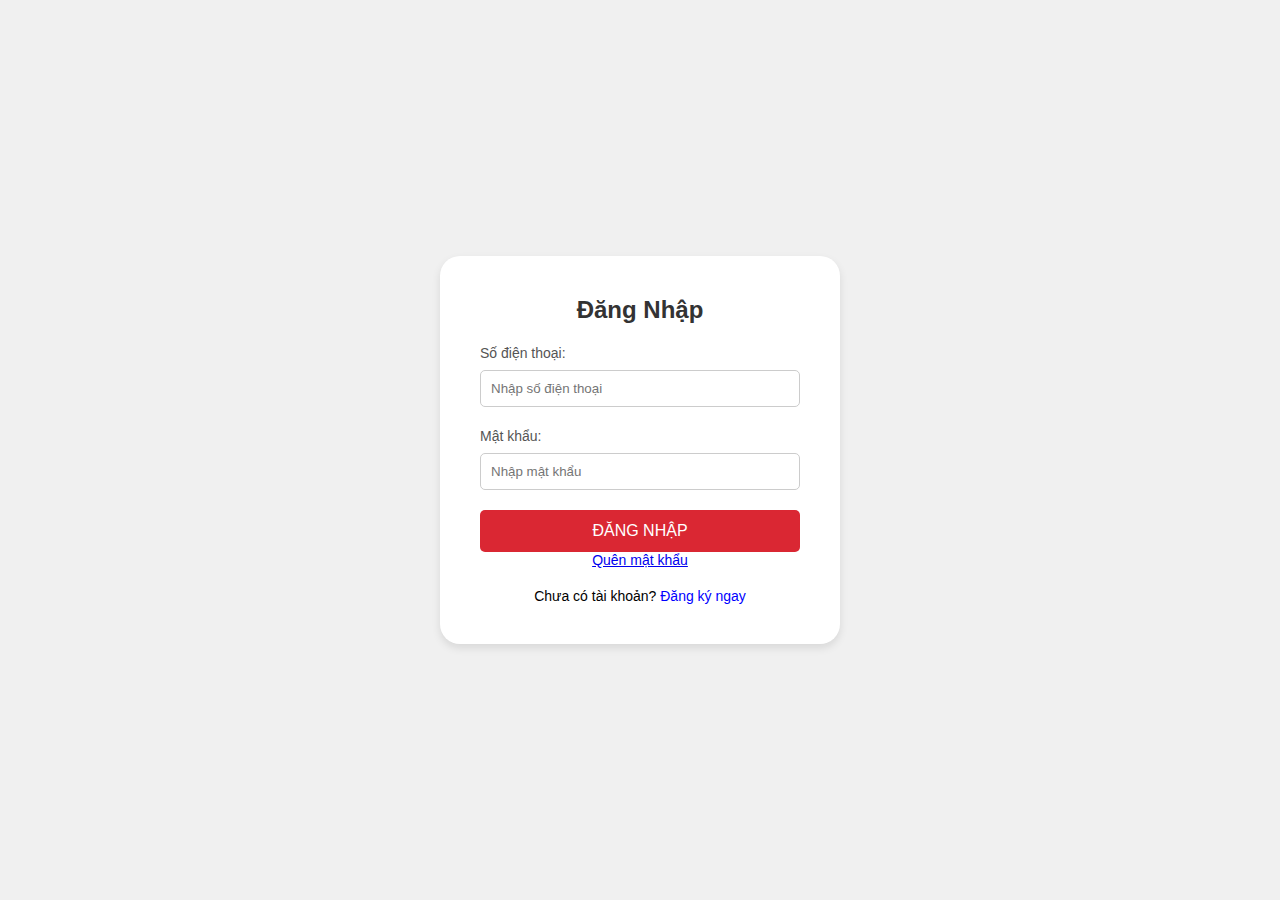
<file: src/main/resources/templates/login.html>
<!DOCTYPE html>
<html lang="vi">
<head>
    <meta charset="UTF-8">
    <meta name="viewport" content="width=device-width, initial-scale=1.0">
    <title>Đăng nhập</title>
    <style>
        * {
            margin: 0;
            padding: 0;
            box-sizing: border-box;
        }

        body {
            font-family: Arial, sans-serif;
            background-color: #f0f0f0;
            display: flex;
            justify-content: center;
            align-items: center;
            height: 100vh;
        }

        .login-container {
            background-color: #fff;
            padding: 40px;
            border-radius: 20px;
            box-shadow: 0 4px 8px rgba(0, 0, 0, 0.1);
            max-width: 400px;
            width: 100%;
        }

        .login-container h2 {
            text-align: center;
            margin-bottom: 20px;
            color: #333;
        }

        .login-container label {
            font-size: 14px;
            color: #555;
        }

        .login-container input[type="text"],
        .login-container input[type="password"] {
            width: 100%;
            padding: 10px;
            margin: 8px 0 20px 0;
            display: inline-block;
            border: 1px solid #ccc;
            border-radius: 5px;
        }

        .login-container button {
            width: 100%;
            background-color: #da2733;
            color: white;
            padding: 12px;
            border: none;
            border-radius: 5px;
            cursor: pointer;
            font-size: 16px;
        }

        .login-container button:hover {
            background-color: #c1212d;
        }

        .login-container .register-link {
            text-align: center;
            display: block;
            margin-top: 20px;
            font-size: 14px;
        }

        .login-container .register-link a {
            color: blue;
            text-decoration: none;
        }

        .login-container .register-link a:hover {
            text-decoration: underline;
        }

        .login-container .forgotPass {
            display: block;
            text-align: center;
            font-size: 14px;
        }

        @media (max-width: 768px) {
            body {
                padding: 20px;
            }

            .login-container {
                padding: 20px;
                border-radius: 15px;
            }

            .login-container h2 {
                font-size: 20px;
            }

            .login-container button {
                font-size: 14px;
                padding: 10px;
            }
        }

        @media (max-width: 480px) {
            .login-container {
                padding: 15px;
                border-radius: 10px;
            }

            .login-container h2 {
                font-size: 18px;
            }

            .login-container button {
                font-size: 14px;
                padding: 8px;
            }

            .login-container label {
                font-size: 12px;
            }

            .login-container input[type="text"],
            .login-container input[type="password"] {
                padding: 8px;
                font-size: 14px;
            }

            .login-container .register-link {
                font-size: 12px;
            }
        }
    </style>
</head>
<body>
    <div class="login-container">
        <h2>Đăng Nhập</h2>
        <form action="#" method="POST">
            <label for="phone">Số điện thoại:</label>
            <input type="text" id="phone" name="phone" placeholder="Nhập số điện thoại" required>

            <label for="password">Mật khẩu:</label>
            <input type="password" id="password" name="password" placeholder="Nhập mật khẩu" required>

            <button type="submit">ĐĂNG NHẬP</button>

            <div class="forgotPass">
                <a href="changePass.html">Quên mật khẩu</a>
            </div>

            <div class="register-link">
                <span>Chưa có tài khoản? <a href="register.html">Đăng ký ngay</a></span>
            </div>
        </form>
    </div>
</body>
</html>
</file>
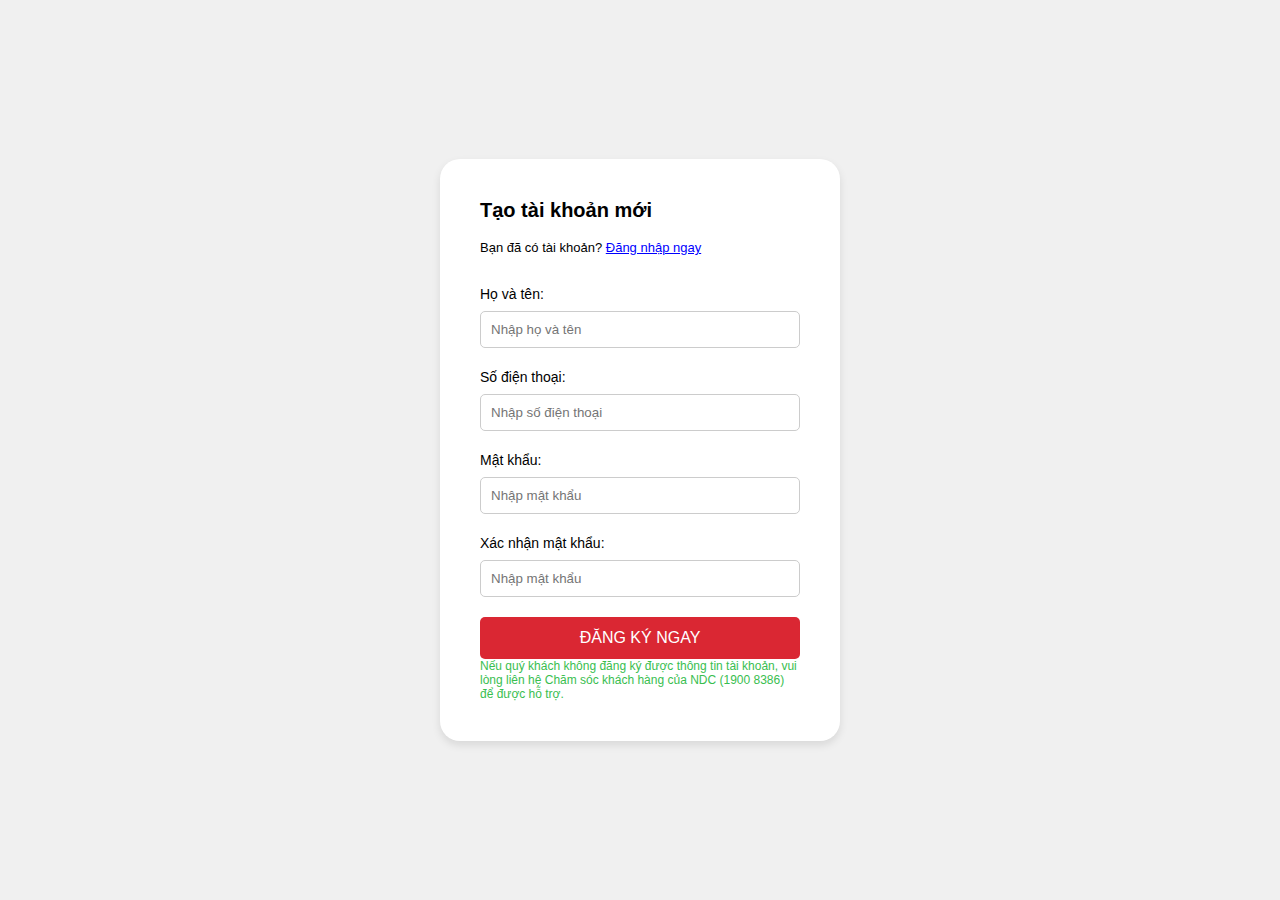
<file: src/main/resources/templates/register.html>
<!DOCTYPE html>
<html lang="vi">
<head>
    <meta charset="UTF-8">
    <meta name="viewport" content="width=device-width, initial-scale=1.0">
    <title>Đăng ký</title>
    <style>
        * {
            margin: 0;
            padding: 0;
            box-sizing: border-box;
        }

        body {
            font-family: Arial, sans-serif;
            background-color: #f0f0f0;
            display: flex;
            justify-content: center;
            align-items: center;
            height: 100vh;
        }

        .register-container {
            background-color: #fff;
            padding: 40px;
            border-radius: 20px;
            box-shadow: 0 4px 8px rgba(0, 0, 0, 0.1);
            max-width: 400px;
            width: 100%;
        }

        .register-container h2 {
            text-align: center;
            margin-bottom: 20px;
            color: #333;
        }

        .register-container label {
            font-size: 14px;
            color: black;
        }

        .register-container input[type="text"],
        .register-container input[type="password"] {
            width: 100%;
            padding: 10px;
            margin: 8px 0 20px 0;
            display: inline-block;
            border: 1px solid #ccc;
            border-radius: 5px;
        }

        .register-container button {
            width: 100%;
            background-color: #da2733;
            color: white;
            padding: 12px;
            border: none;
            border-radius: 5px;
            cursor: pointer;
            font-size: 16px;
        }

        .register-container button:hover {
            background-color: #c1212d;
        }

        .register-container .register-link {
            text-align: center;
            display: block;
            margin-top: 20px;
            font-size: 14px;
        }

        .register-container .register-link a {
            color: blue;
            text-decoration: none;
        }

        .register-container .register-link a:hover {
            text-decoration: underline;
        }

        @media (max-width: 768px) {
            body {
                padding: 20px;
            }

            .register-container {
                padding: 20px;
                border-radius: 15px;
            }

            .register-container h2 {
                font-size: 20px;
            }

            .register-container button {
                font-size: 14px;
                padding: 10px;
            }
        }

        @media (max-width: 480px) {
            .register-container {
                padding: 15px;
                border-radius: 10px;
            }

            .register-container h2 {
                font-size: 18px;
            }

            .register-container button {
                font-size: 14px;
                padding: 8px;
            }

            .register-container label {
                font-size: 12px;
            }

            .register-container input[type="text"],
            .register-container input[type="password"] {
                padding: 8px;
                font-size: 14px;
            }

            .register-container .register-link {
                font-size: 12px;
            }
        }
    </style>
</head>
<body>
    <div class="register-container">
        <p style="font-size: 20px"><b>Tạo tài khoản mới</b></p>
        <br>
        <div style="font-size: 13px; margin-bottom: 15px; font-weight: text-semibold; margin-bottom: 30px">
            Bạn đã có tài khoản? <a style="color: blue; font-weight: text-semibold" href="login.html">Đăng nhập ngay</a>
        </div>
        <form action="#" method="POST">

            <label for="password">Họ và tên:</label>
            <input type="text" id="username" name="username" placeholder="Nhập họ và tên" required>

            <label for="phone">Số điện thoại:</label>
            <input type="text" id="phone" name="phone" placeholder="Nhập số điện thoại" required>

            <label for="password">Mật khẩu:</label>
            <input type="password" id="password" name="password" placeholder="Nhập mật khẩu" required>

            <label for="password">Xác nhận mật khẩu:</label>
            <input type="password" id="password" name="password" placeholder="Nhập mật khẩu" required>

            <button type="submit">ĐĂNG KÝ NGAY</button>
            <p style="color: #39be4f; font-size: 12px; font-weight: 500">Nếu quý khách không đăng ký được thông tin tài khoản, vui lòng liên hệ Chăm sóc khách hàng của NDC (1900 8386) để được hỗ trợ.</p>
        </form>
    </div>
</body>
</html>
</file>
